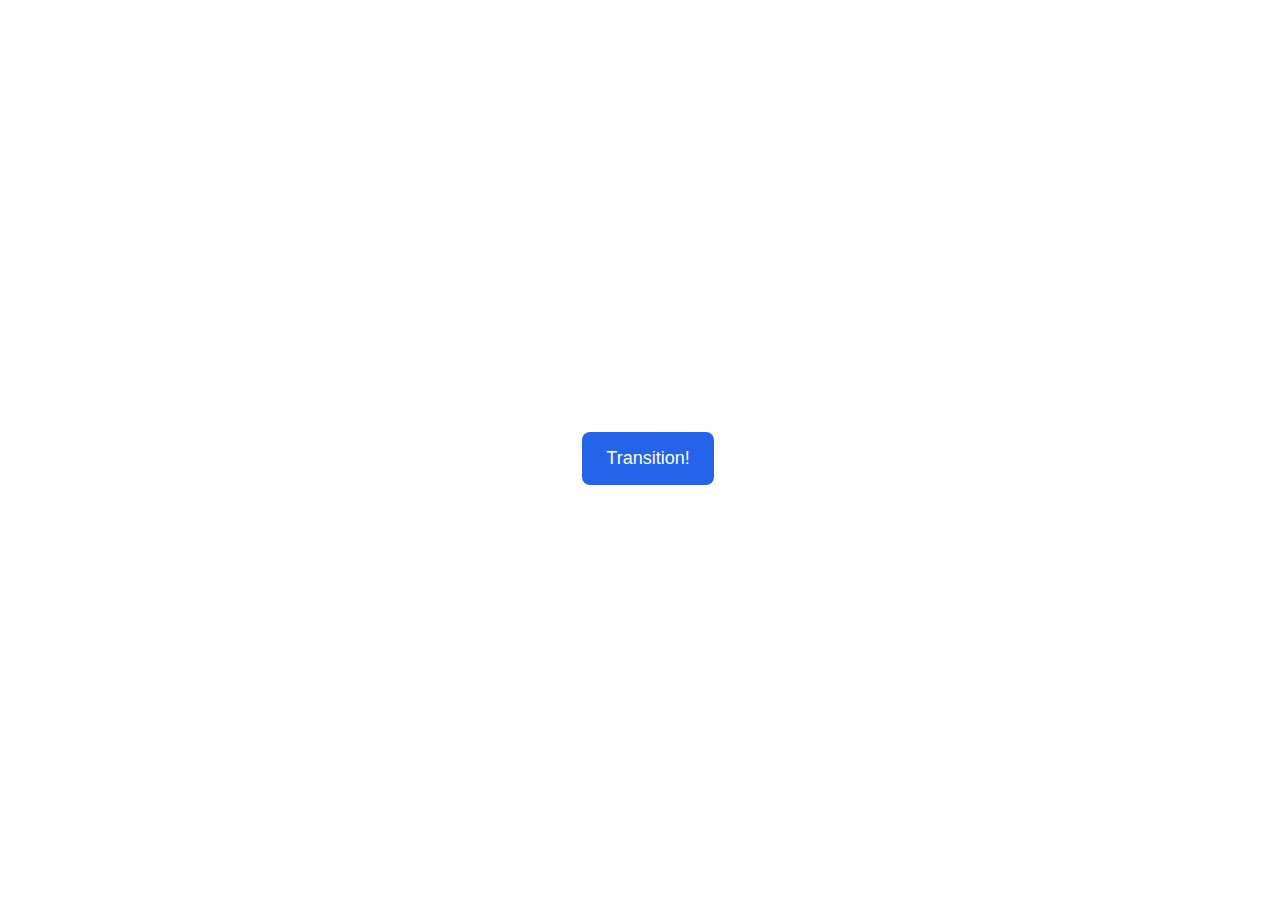
<file: animation/01-button-hover/index.html>
<!DOCTYPE html>
<html lang="en">
  <head>
    <meta charset="UTF-8" />
    <meta http-equiv="X-UA-Compatible" content="IE=edge" />
    <meta name="viewport" content="width=device-width, initial-scale=1.0" />
    <title>Button Hover</title>
    <link rel="stylesheet" href="style.css" />
  </head>
  <body>
    <div id="transition-container">
      <button>Transition!</button>
    </div>
  </body>
</html>
</file>
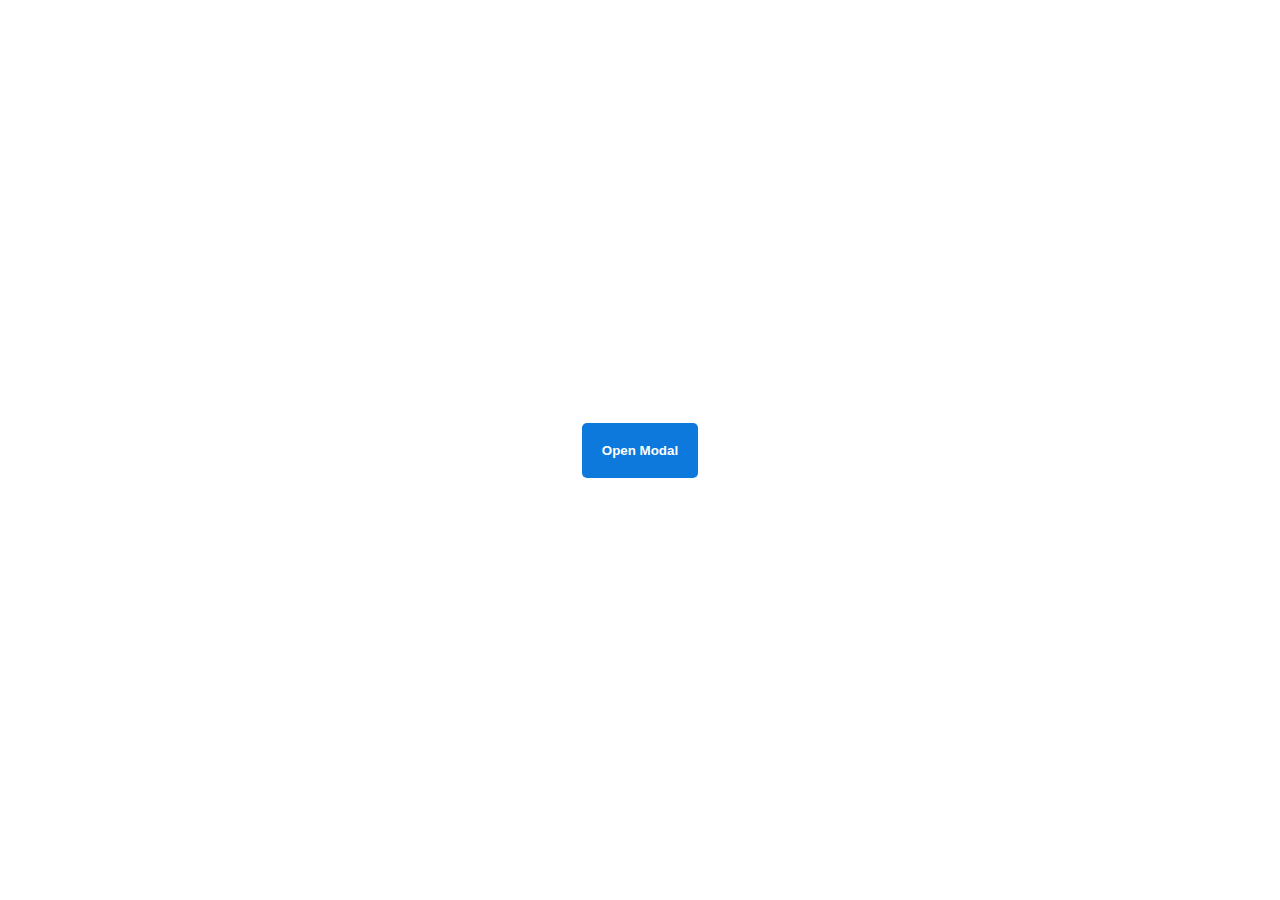
<file: animation/02-pop-up/index.html>
<!DOCTYPE html>
<html lang="en">
  <head>
    <meta charset="UTF-8" />
    <meta http-equiv="X-UA-Compatible" content="IE=edge" />
    <meta name="viewport" content="width=device-width, initial-scale=1.0" />
    <title>Popup</title>
    <link rel="stylesheet" href="style.css" />
  </head>
  <body>
    <div class="backdrop"></div>
    <div class="popup-modal">
      <h1>Look at me!</h1>
      <p>I'm a pop up dialog!</p>
      <button id="close-modal">Close Modal</button>
    </div>
    <div class="button-container">
      <button id="trigger-modal">Open Modal</button>
    </div>
    <script src="script.js"></script>
  </body>
</html>
</file>
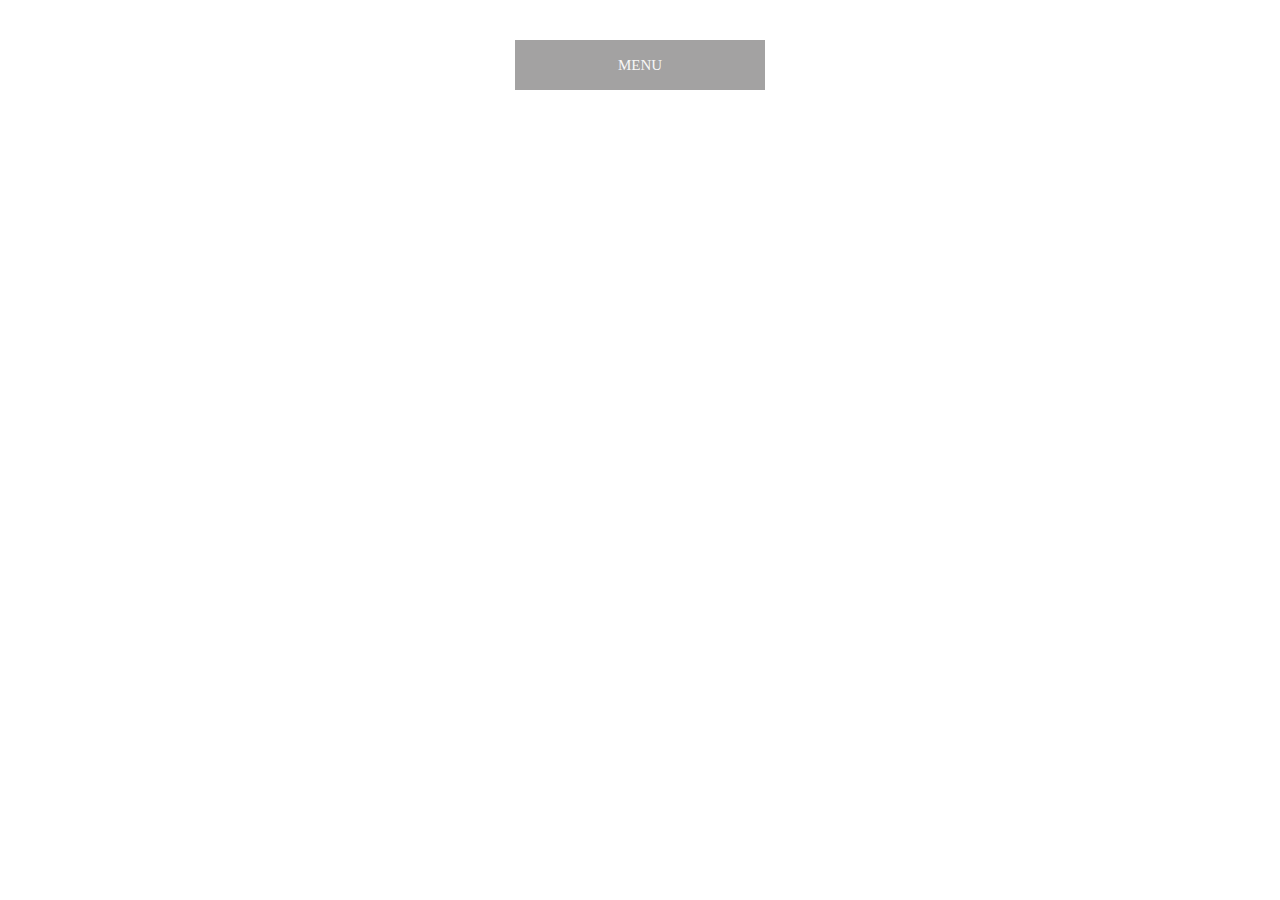
<file: animation/03-dropdown-menu/index.html>
<!DOCTYPE html>
<html lang="en">
  <head>
    <meta charset="UTF-8" />
    <meta http-equiv="X-UA-Compatible" content="IE=edge" />
    <meta name="viewport" content="width=device-width, initial-scale=1.0" />
    <title>Dropdown Menu</title>
    <link rel="stylesheet" href="style.css" />
  </head>
  <body>
    <div class="dropdown-container">
        <div class="menu-title">MENU</div>
        <ul class="dropdown-menu">
            <li>ITEM 1</li>
            <li>ITEM 2</li>
            <li>ITEM 3</li>
            <li>ITEM 4</li>
            <li>ITEM 5</li>
        </ul>
    </div>
    <script src="script.js"></script>
  </body>
</html>
</file>
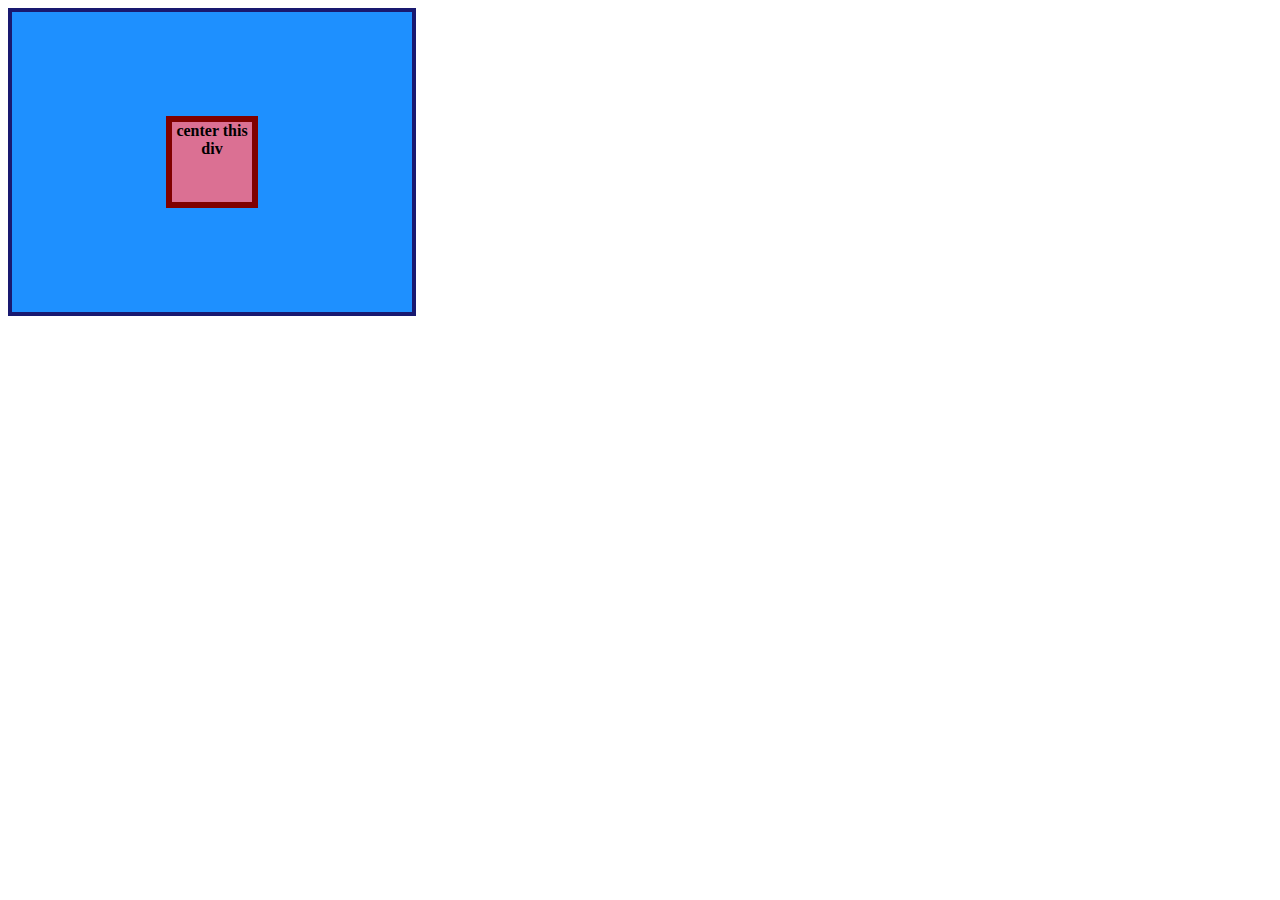
<file: flex/01-flex-center/index.html>
<!DOCTYPE html>
<html lang="en">
  <head>
    <meta charset="UTF-8">
    <meta http-equiv="X-UA-Compatible" content="IE=edge">
    <meta name="viewport" content="width=device-width, initial-scale=1.0">
    <title>CENTER THIS DIV</title>
    <link rel="stylesheet" href="style.css">
  </head>
  <body>
    <div class="container">
      <div class="box">center this div</div>
    </div>
  </body>
</html>
</file>
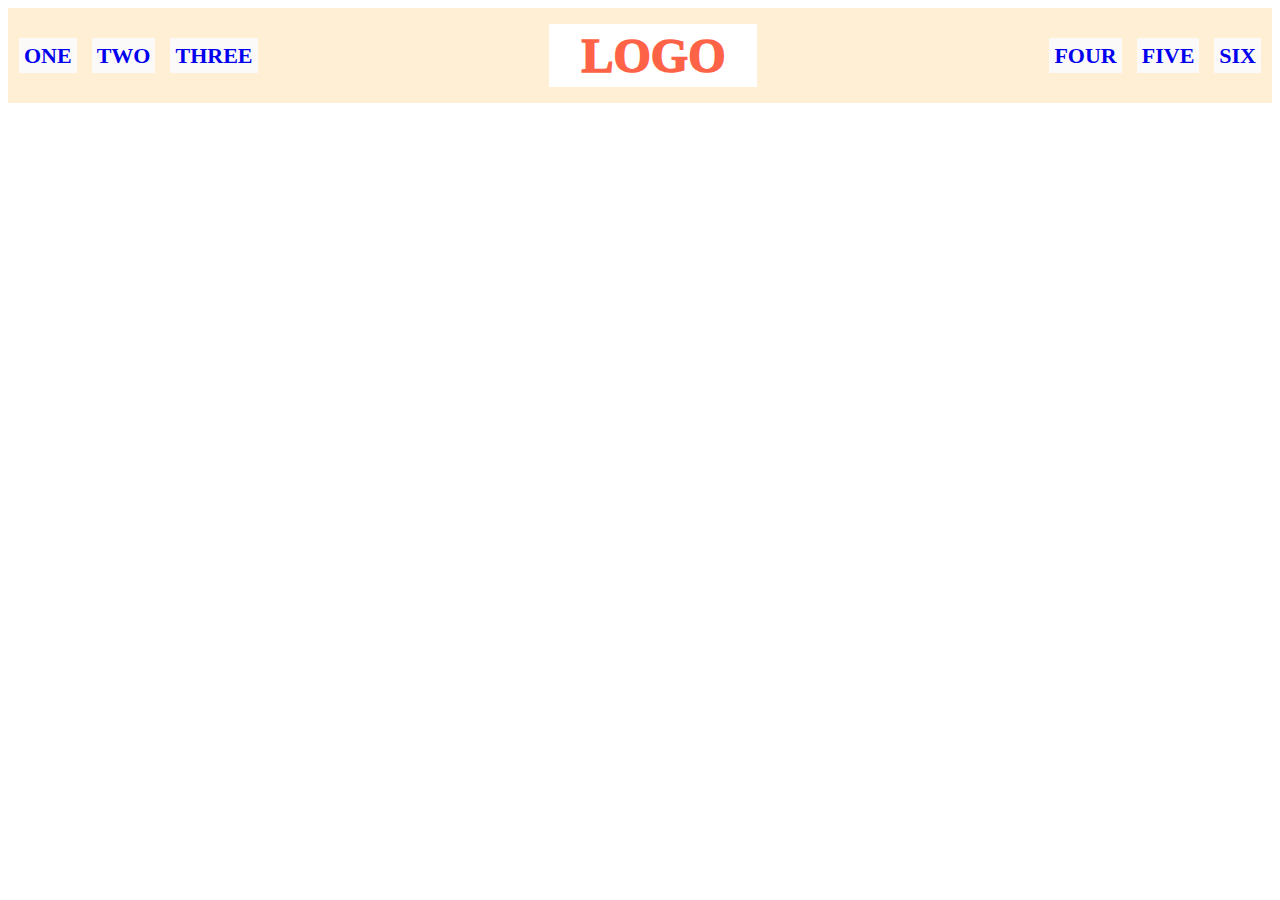
<file: flex/02-flex-header/index.html>
<!DOCTYPE html>
<html lang="en">
  <head>
    <meta charset="UTF-8">
    <meta http-equiv="X-UA-Compatible" content="IE=edge">
    <meta name="viewport" content="width=device-width, initial-scale=1.0">
    <title>Flex Header</title>
    <link rel="stylesheet" href="style.css">
  </head>
  <body>
    <div class="header">
      <div class="left-links">
        <ul>
          <li><a href="#">ONE</a></li>
          <li><a href="#">TWO</a></li>
          <li><a href="#">THREE</a></li>
        </ul>
      </div>
      <div class="logo">LOGO</div>
      <div class="right-links">
        <ul>
          <li><a href="#">FOUR</a></li>
          <li><a href="#">FIVE</a></li>
          <li><a href="#">SIX</a></li>
        </ul>
      </div>
    </div>
  </body>
</html>
</file>
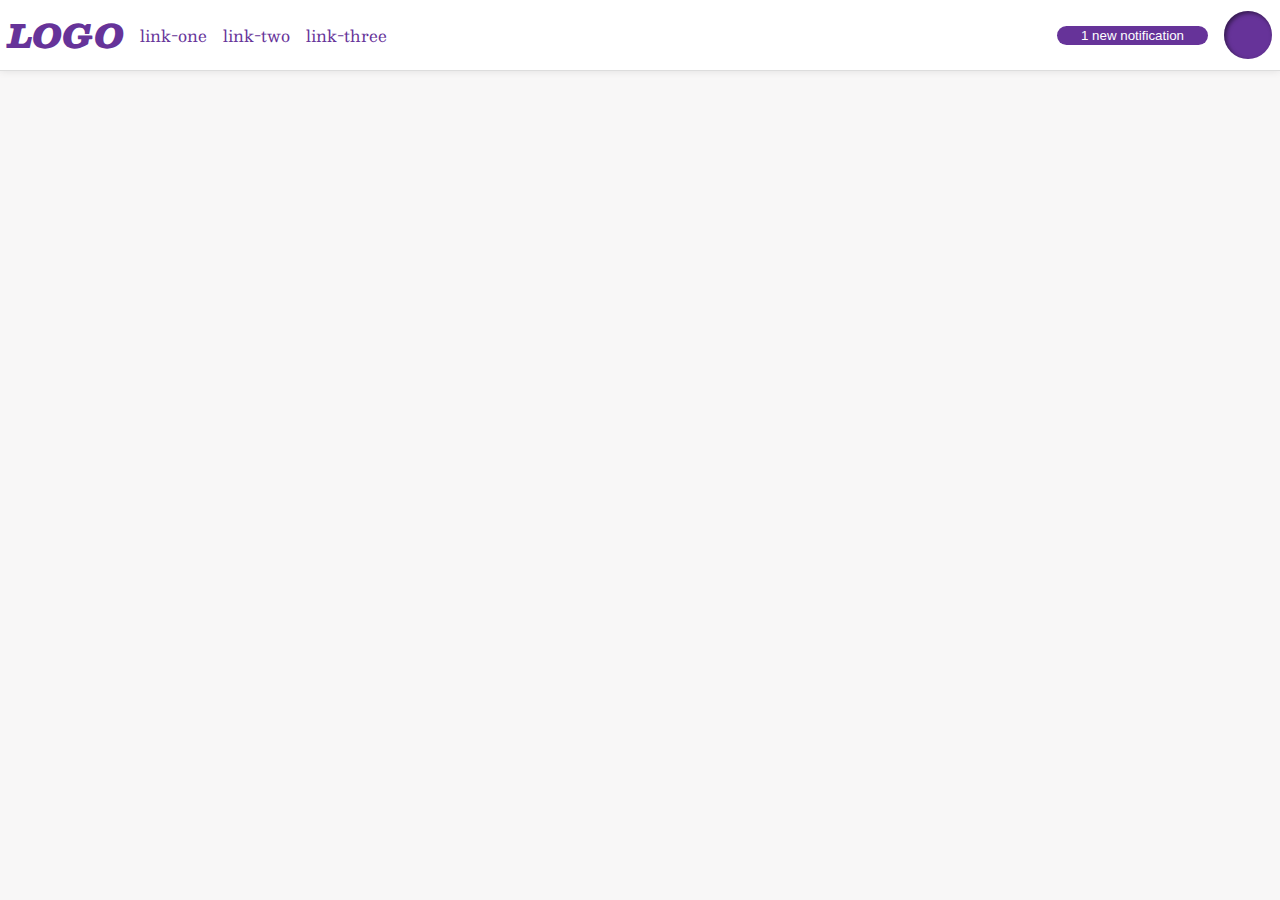
<file: flex/03-flex-header-2/index.html>
<!DOCTYPE html>
<html lang="en">
  <head>
    <meta charset="UTF-8">
    <meta http-equiv="X-UA-Compatible" content="IE=edge">
    <meta name="viewport" content="width=device-width, initial-scale=1.0">
    <title>Flex Header 2</title>
    <link rel="stylesheet" href="style.css">
  </head>
  <body>
    <div class="header">
      <div class="logo">
        LOGO
      </div>
      <div class="links">
        <a href="google.com">link-one</a>
        <a href="google.com">link-two</a>
        <a href="google.com">link-three</a>
      </div>
      <button class="notifications">
        1 new notification
      </button>
      <div class="profile-image"></div>
    </div>
  </body>
</html>
</file>
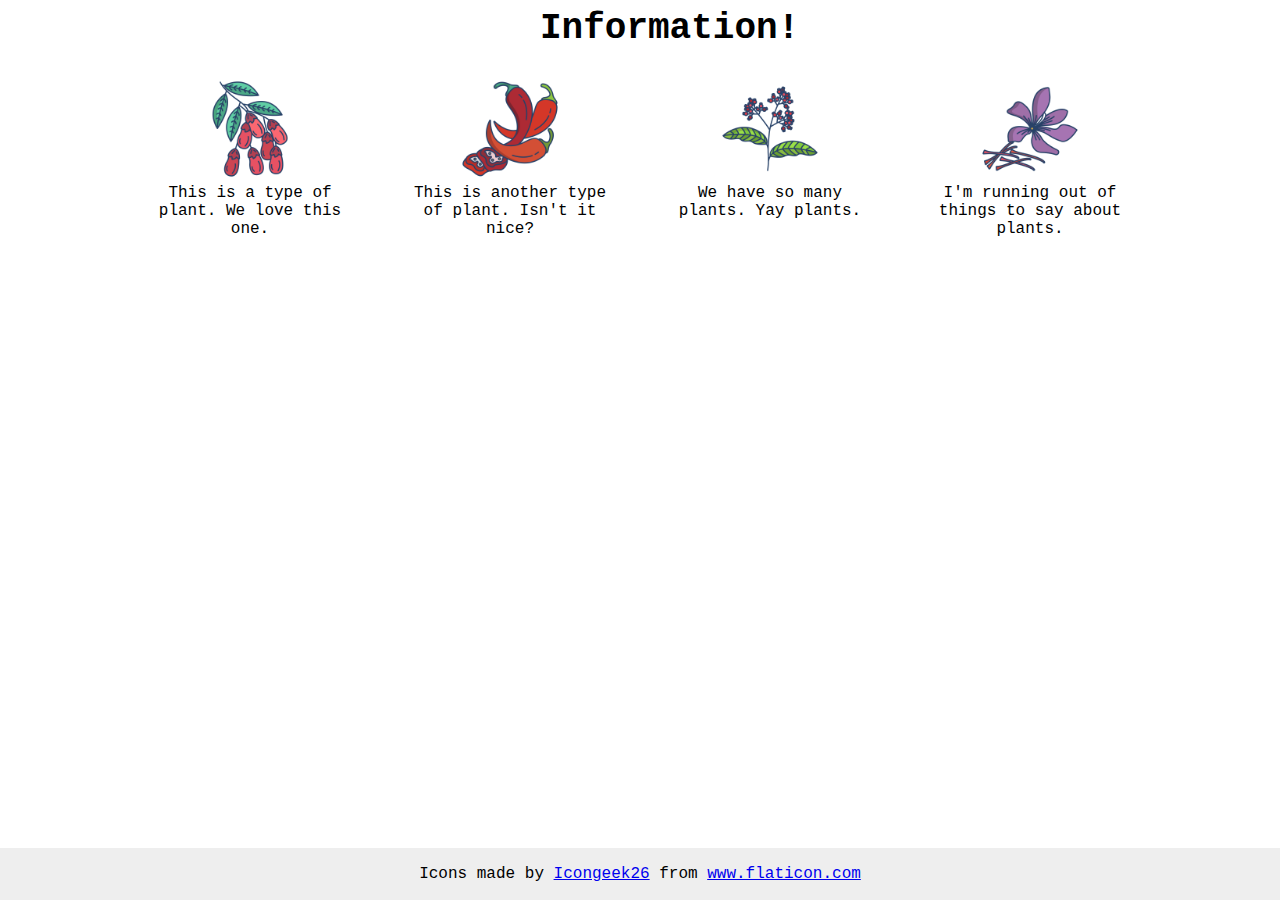
<file: flex/04-flex-information/index.html>
<!DOCTYPE html>
<html lang="en">
  <head>
    <meta charset="UTF-8">
    <meta http-equiv="X-UA-Compatible" content="IE=edge">
    <meta name="viewport" content="width=device-width, initial-scale=1.0">
    <title>Information</title>
    <link rel="stylesheet" href="style.css">
  </head>
  <body>
    <div class="title">Information!</div>
    <div class="plants">

    <div class="plantin">
    <img src="./images/barberry.png" alt="barberry">
    <div class="text">This is a type of plant. We love this one.</div>
    </div> 
    
    <div class="plantin">
    <img src="./images/chilli.png" alt="chili">
    <div class="text">This is another type of plant. Isn't it nice?</div>
    </div> 
    
    <div class="plantin">
    <img src="./images/pepper.png" alt="pepper">
    <div class="text">We have so many plants. Yay plants.</div>
    </div> 

    <div class="plantin">
    <img src="./images/saffron.png" alt="saffron">
    <div class="text">I'm running out of things to say about plants.</div>
      </div>
    <!-- disregard this section, it's here to give attribution to the creator of these icons -->
    <div class="footer">
      <div>Icons made by <a href="https://www.flaticon.com/authors/icongeek26" title="Icongeek26">Icongeek26</a> from <a href="https://www.flaticon.com/" title="Flaticon">www.flaticon.com</a></div>
    </div>
  </div>
  </body>
</html>
</file>
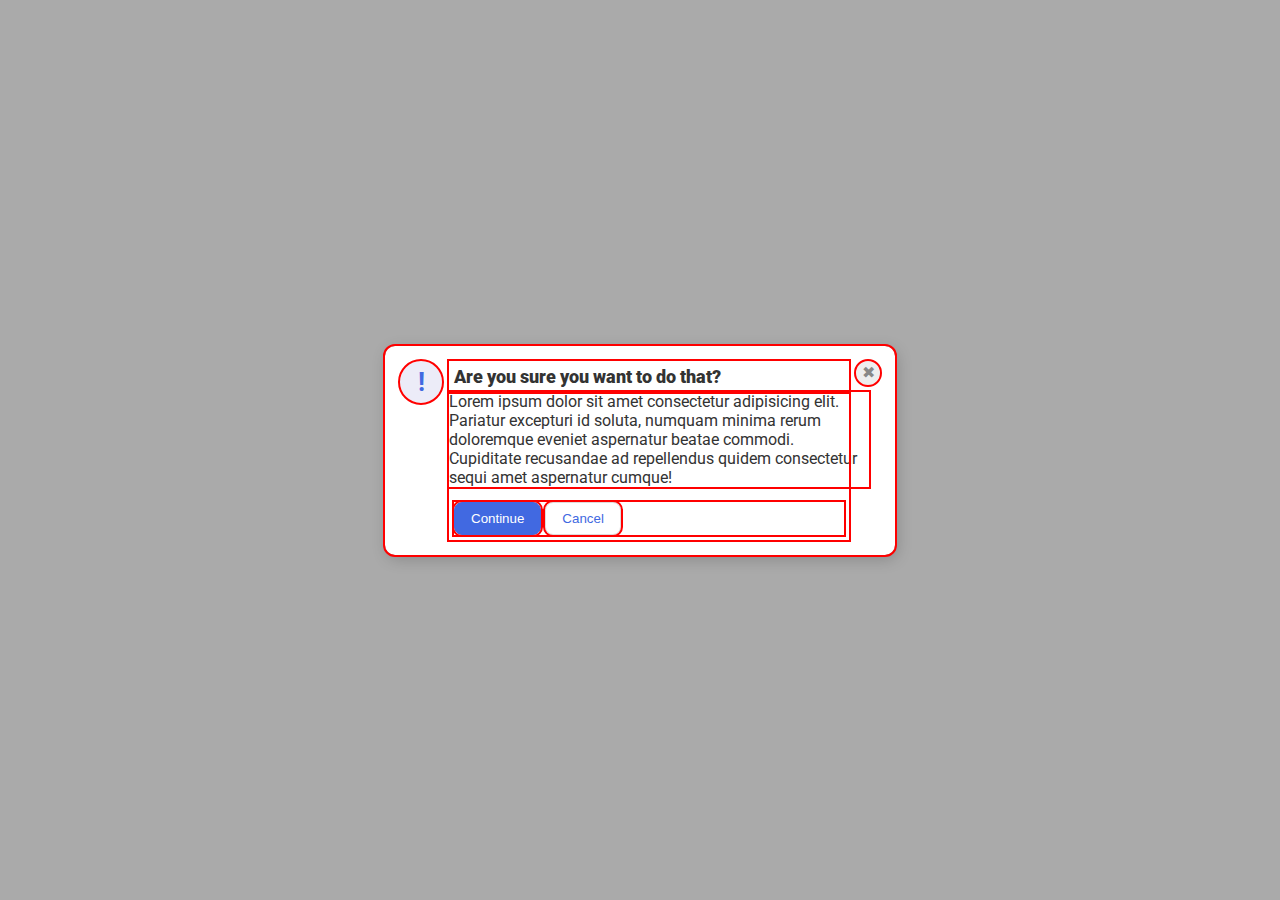
<file: flex/05-flex-modal/index.html>
<!DOCTYPE html>
<html lang="en">
  <head>
    <meta charset="UTF-8">
    <meta http-equiv="X-UA-Compatible" content="IE=edge">
    <meta name="viewport" content="width=device-width, initial-scale=1.0">
    <link rel="stylesheet" href="style.css">
    <title>Modal</title>
  </head>
  <body>
    <div class="modal">
      <div class="icon">!</div>
        <div class="head">
      <div class="header">Are you sure you want to do that?</div>
      <div class="text">Lorem ipsum dolor sit amet consectetur adipisicing elit. Pariatur excepturi id soluta, numquam minima rerum doloremque eveniet aspernatur beatae commodi. Cupiditate recusandae ad repellendus quidem consectetur sequi amet aspernatur cumque!</div>
      <div class="btns">
      <button class="continue">Continue</button>
      <button class="cancel">Cancel</button>
      </div>
    </div>
      <button class="close-button">✖</button>
    </div>
    </div>
  </body>
</html>
</file>
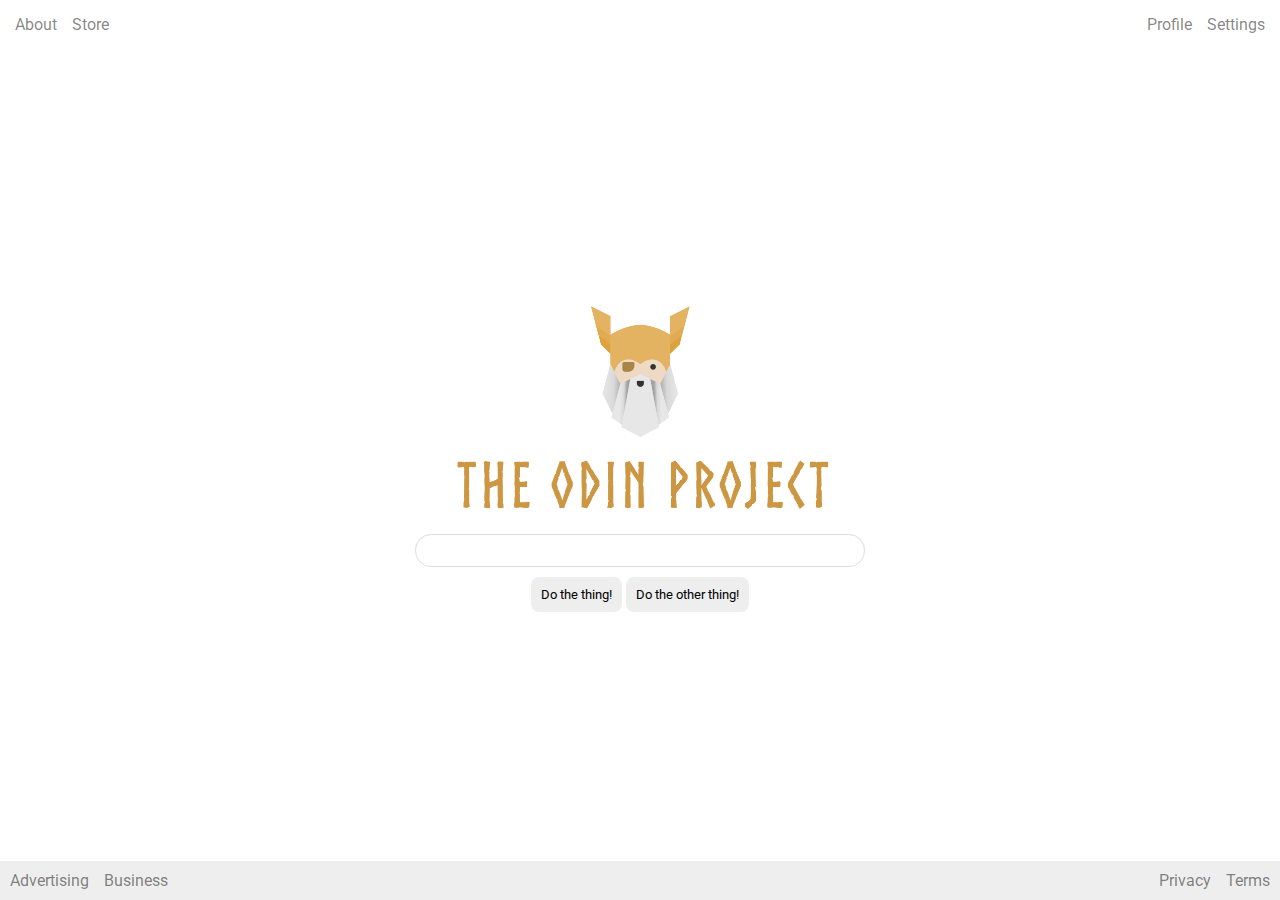
<file: flex/06-flex-layout/index.html>
<!DOCTYPE html>
<html lang="en">
  <head>
    <meta charset="UTF-8">
    <meta http-equiv="X-UA-Compatible" content="IE=edge">
    <meta name="viewport" content="width=device-width, initial-scale=1.0">
    <title>LAYOUT</title>
    <link rel="stylesheet" href="./style.css">
  </head>
  <body>
    <div class="header">
      <ul class="left-links">
        <li><a href="#">About</a></li>
        <li><a href="#">Store</a></li>
      </ul>
      <ul class="right-links">
        <li><a href="#">Profile</a></li>
        <li><a href="#">Settings</a></li>
      </ul>
    </div>

    
    <div class="content">
      <img src="./logo.png" alt="Project logo. Represents odin with the project name.">
      <div class="input">
        <input type="text">
      </div>
      <div class="buttons">
        <button>Do the thing!</button>
        <button>Do the other thing!</button>
      </div>
    </div>




    <div class="footer">
      <ul class="left-links">
        <li><a href="#">Advertising</a></li>
        <li><a href="#">Business</a></li>
      </ul>
      <ul class="right-links">
        <li><a href="#">Privacy</a></li>
        <li><a href="#">Terms</a></li>
      </ul>
    </div>
  </body>
</html>
</file>
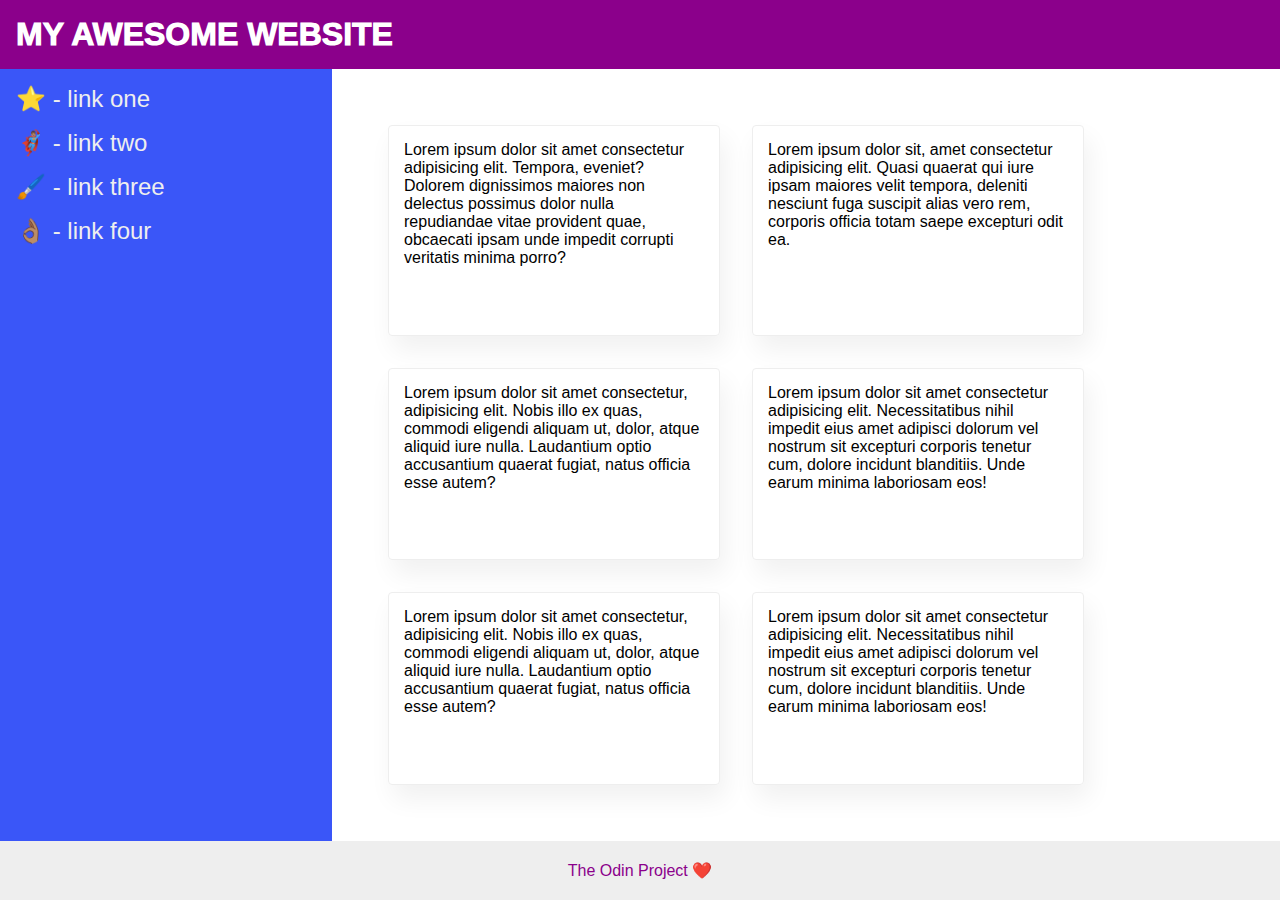
<file: flex/07-flex-layout-2/index.html>
<!DOCTYPE html>
<html lang="en">
  <head>
    <meta charset="UTF-8">
    <meta http-equiv="X-UA-Compatible" content="IE=edge">
    <meta name="viewport" content="width=device-width, initial-scale=1.0">
    <title>The Holy Grail</title>
    <link rel="stylesheet" href="style.css">
  </head>
  <body>
    <div class="header">
      MY AWESOME WEBSITE
    </div>
    <div class="content">
      <div class="sidebar">
        <ul>
        <li><a href="#">⭐ - link one</a></li>
        <li><a href="#">🦸🏽‍♂️ - link two</a></li>
        <li><a href="#">🖌️ - link three</a></li>
        <li><a href="#">👌🏽 - link four</a></li>
      </ul>
    </div>

    <div class="cards">
  
    <div class="card">Lorem ipsum dolor sit amet consectetur adipisicing elit. Tempora, eveniet? Dolorem dignissimos maiores non delectus possimus dolor nulla repudiandae vitae provident quae, obcaecati ipsam unde impedit corrupti veritatis minima porro?</div>
    <div class="card">Lorem ipsum dolor sit, amet consectetur adipisicing elit. Quasi quaerat qui iure ipsam maiores velit tempora, deleniti nesciunt fuga suscipit alias vero rem, corporis officia totam saepe excepturi odit ea.</div>
    <div class="card">Lorem ipsum dolor sit amet consectetur, adipisicing elit. Nobis illo ex quas, commodi eligendi aliquam ut, dolor, atque aliquid iure nulla. Laudantium optio accusantium quaerat fugiat, natus officia esse autem?</div>
    <div class="card">Lorem ipsum dolor sit amet consectetur adipisicing elit. Necessitatibus nihil impedit eius amet adipisci dolorum vel nostrum sit excepturi corporis tenetur cum, dolore incidunt blanditiis. Unde earum minima laboriosam eos!</div>
    <div class="card">Lorem ipsum dolor sit amet consectetur, adipisicing elit. Nobis illo ex quas, commodi eligendi aliquam ut, dolor, atque aliquid iure nulla. Laudantium optio accusantium quaerat fugiat, natus officia esse autem?</div>
    <div class="card">Lorem ipsum dolor sit amet consectetur adipisicing elit. Necessitatibus nihil impedit eius amet adipisci dolorum vel nostrum sit excepturi corporis tenetur cum, dolore incidunt blanditiis. Unde earum minima laboriosam eos!</div>
  
  </div>
  </div>

    <div class="footer">
      The Odin Project ❤️
    </div>
  </body>
</html>
</file>
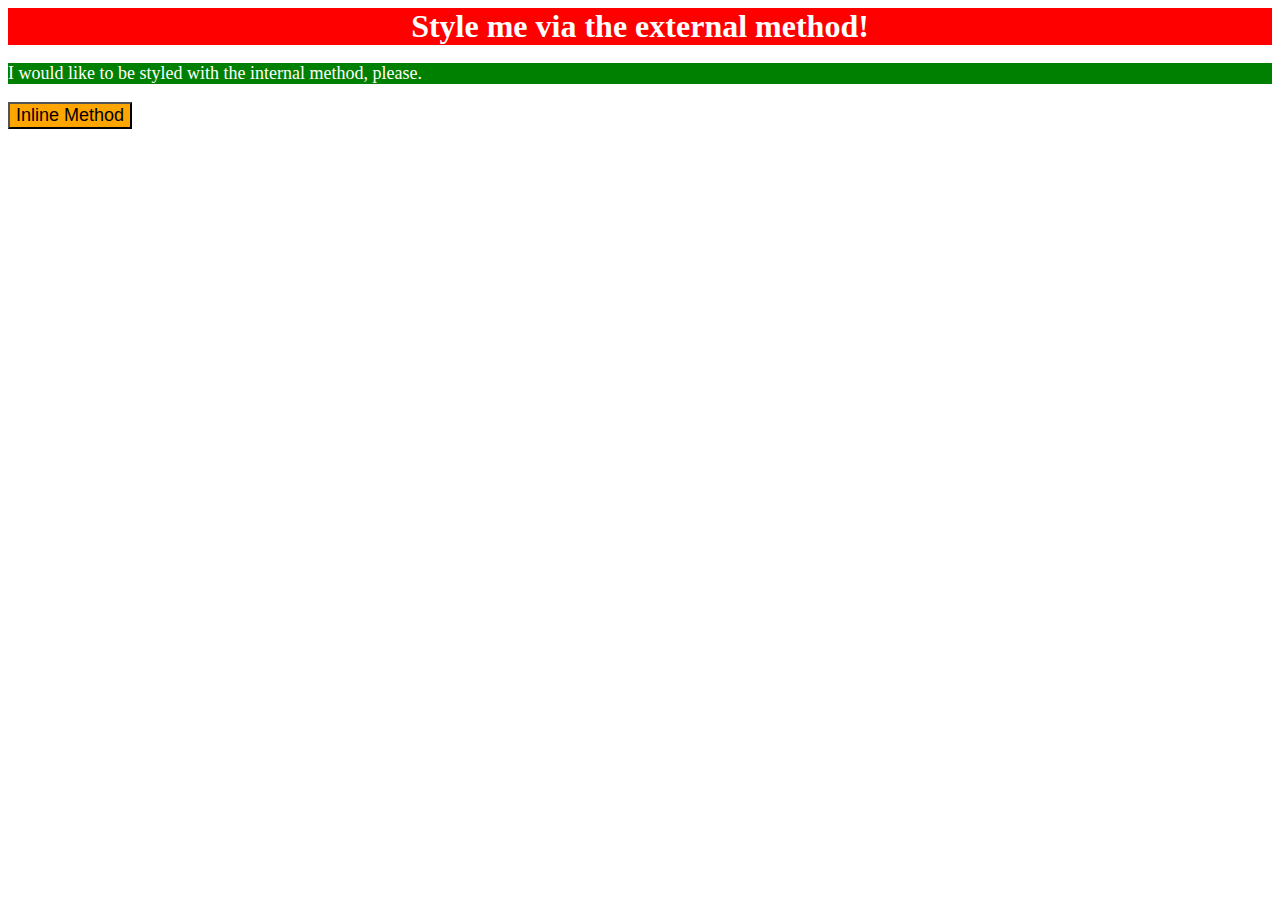
<file: foundations/01-css-methods/index.html>
<!DOCTYPE html>

<html lang="en">

  <head>
  
    <meta charset="UTF-8">
    <meta http-equiv="X-UA-Compatible" content="IE=edge">
    <meta name="viewport" content="width=device-width, initial-scale=1.0">
    <title>Methods for Adding CSS</title>
    <link rel="Stylesheet" href="styles.css">
    <style>
      p{
    color: white;
    background-color: green;
    font-size: 18px;
      }
    </style>
  </head>

  <body>

    <div>Style me via the external method!</div>
    <p>I would like to be styled with the internal method, please.</p>
    <button style="background-color: orange;font-size: 18px;">Inline Method</button>
    
  </body>
</html>
</file>
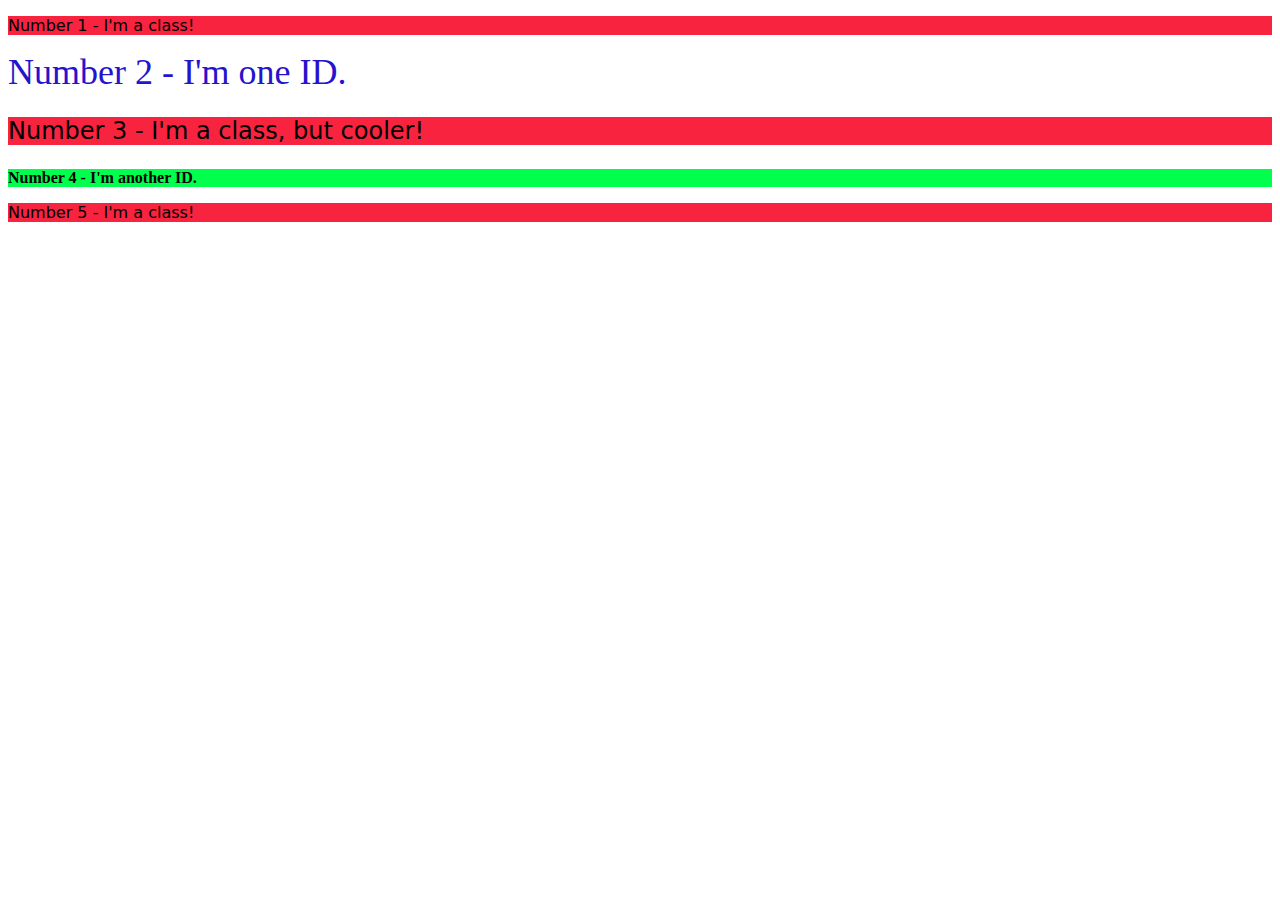
<file: foundations/02-class-id-selectors/index.html>
<!DOCTYPE html>
<html lang="en">
  <head>
    <meta charset="UTF-8">
    <meta http-equiv="X-UA-Compatible" content="IE=edge">
    <meta name="viewport" content="width=device-width, initial-scale=1.0">
    <title>Class and ID Selectors</title>
    <link rel="stylesheet" href="style.css">

  </head>

  <body>


    <p class="shared">Number 1 - I'm a class!</p>

    <div id="line2">Number 2 - I'm one ID.</div>

    <p class="shared line3 ">Number 3 - I'm a class, but cooler!</p>

    <div id="line4">Number 4 - I'm another ID.</div>

    <p class="shared">Number 5 - I'm a class!</p>



  </body>
</html>
</file>
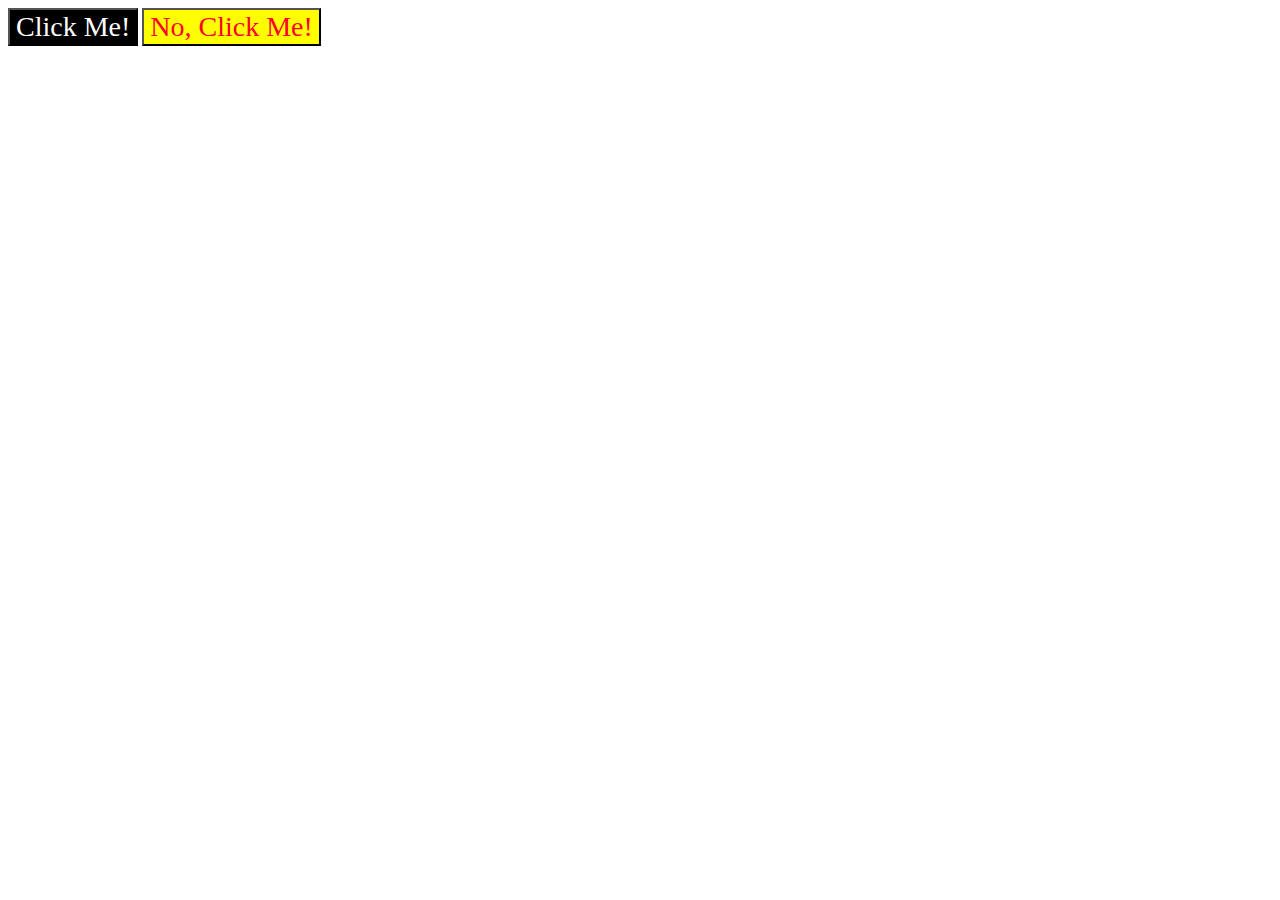
<file: foundations/03-grouping-selectors/index.html>
<!DOCTYPE html>
<html lang="en">
  <head>
    <meta charset="UTF-8">
    <meta http-equiv="X-UA-Compatible" content="IE=edge">
    <meta name="viewport" content="width=device-width, initial-scale=1.0">
    <title>Grouping Selectors</title>
    <link rel="stylesheet" href="style.css">
  </head>
  <body>


    <button class="click">Click Me!</button>
    <button class="no-click">No, Click Me!</button>
  
  
  </body>
</html>
</file>
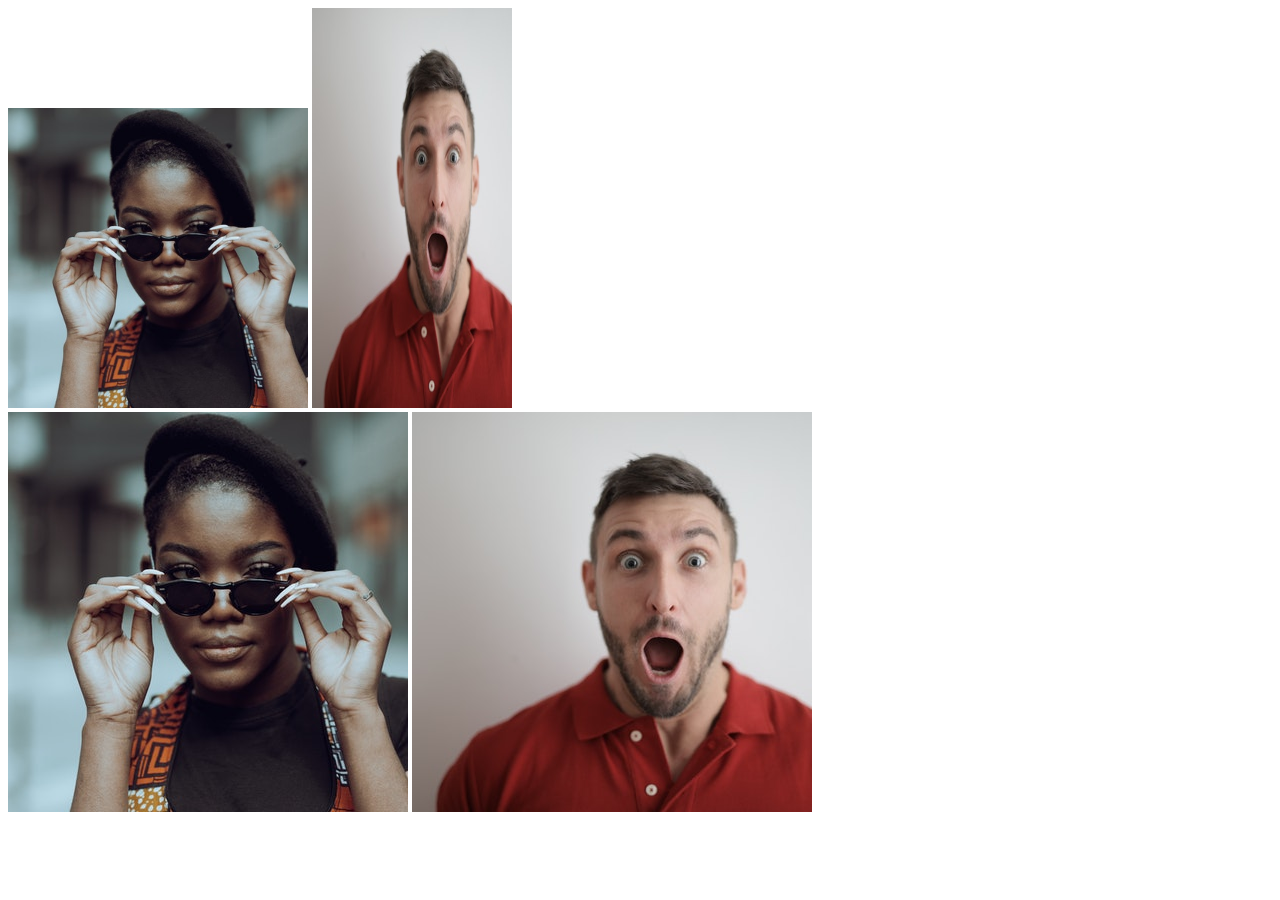
<file: foundations/04-chaining-selectors/index.html>
<!DOCTYPE html>
<html lang="en">
  <head>
    <meta charset="UTF-8">
    <meta http-equiv="X-UA-Compatible" content="IE=edge">
    <meta name="viewport" content="width=device-width, initial-scale=1.0">
    <title>Chaining Selectors</title>
    <link rel="stylesheet" href="style.css">
  </head>
  <body>
    <!-- Check image source path. Review Foundations lesson - Links and Images -->
    <!-- Use the classes BELOW this line -->
    <div class="change">
      <img class="avatar proportioned" src="images/pexels-katho-mutodo-8434791.jpg" alt="Woman with glasses">
      <img class="avatar distorted" src="images/pexels-andrea-piacquadio-3777931.jpg" alt="Man with surprised expression">
    </div>
    <!-- Use the classes ABOVE this line -->
    <div>
      <img class="original proportioned" src="images/pexels-katho-mutodo-8434791.jpg" alt="Woman with glasses">
      <img class="original distorted" src="images/pexels-andrea-piacquadio-3777931.jpg" alt="Man with surprised expression">
    </div>
  </body>
</html>
</file>
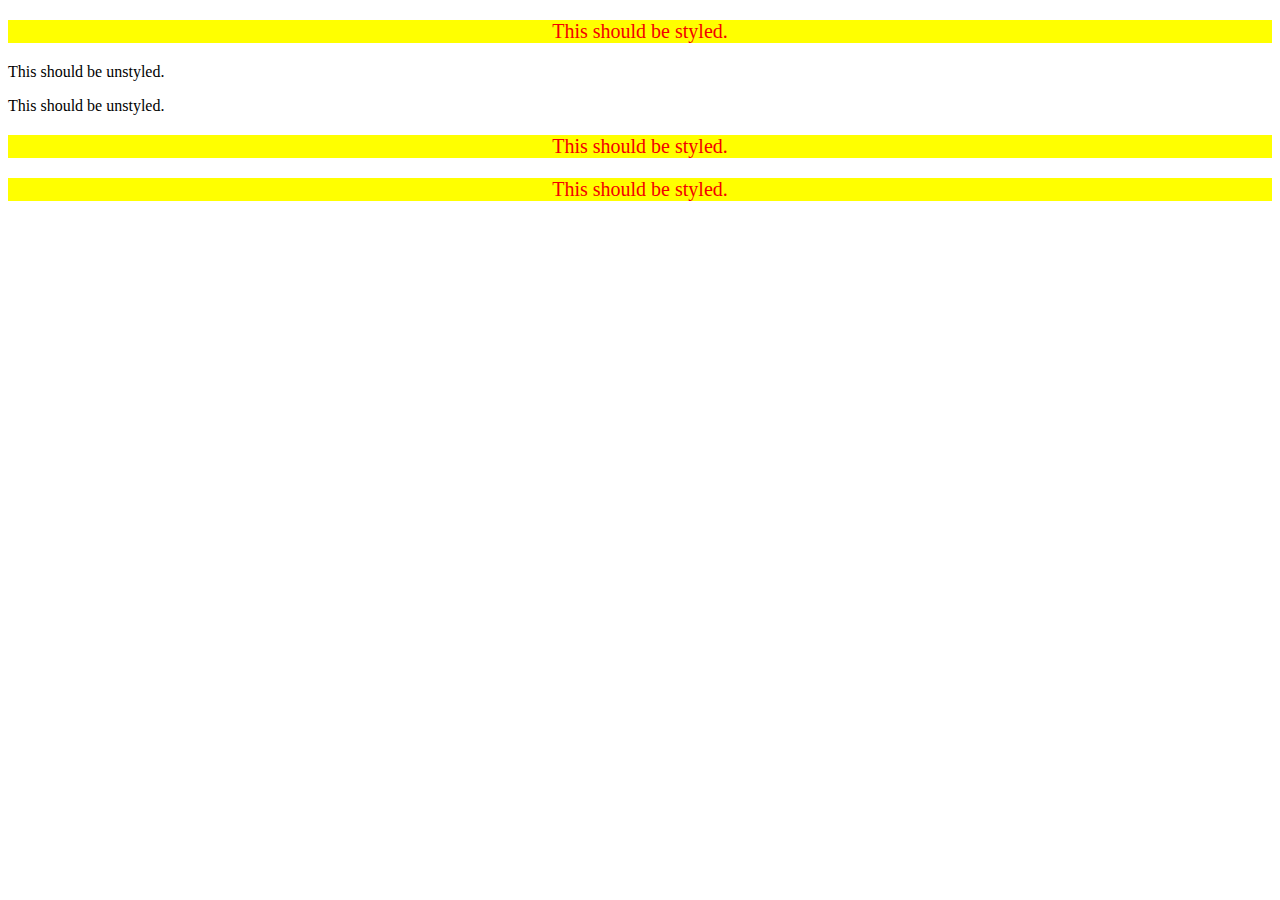
<file: foundations/05-descendant-combinator/index.html>
<!DOCTYPE html>
<html lang="en">
  <head>
    <meta charset="UTF-8">
    <meta http-equiv="X-UA-Compatible" content="IE=edge">
    <meta name="viewport" content="width=device-width, initial-scale=1.0">
    <title>Descendant Combinator</title>
    <link rel="stylesheet" href="style.css">
  </head>
  <body>
    <div class="container">
      <p class="text">This should be styled.</p>
    </div>
    <p class="text">This should be unstyled.</p>
    <p class="text">This should be unstyled.</p>
    <div class="container">
      <p class="text">This should be styled.</p>
      <p class="text">This should be styled.</p>
    </div>
  </body>
</html>
</file>
<file: animation/01-button-hover/style.css>
#transition-container{
  width: 100vw;
  height: 100vh;
  display: flex;
  flex-direction: column;
  justify-content: center;
  align-items: center;
  font-family: Arial, sans-serif;
  
}


button:hover {
  width: 160px;
  height: 80px;
  background-color:#2563eb;
  animation: bounce 0.5s ease;
}


button {
  border-radius: 8px;
  border: none;
  background-color: #2563eb;
  color: white;
  font-size: 18px;
  transition: ease-in;
  padding: 16px 24px;
  text-align: center;
}
</file>
<file: animation/02-pop-up/style.css>
* {
  padding: 0;
  margin: 0;
}

body {
  overflow: hidden;
}

.button-container {
  width: 100vw;
  height: 100vh;
  background-color: #ffffff;
  opacity: 100%;
  display: flex;
  align-items: center;
  justify-content: center;
}

button {
  padding: 20px;
  color: #ffffff;
  background-color: #0e79dd;
  border: none;
  border-radius: 5px;
  font-weight: 600;
}

.popup-modal {
  padding: 32px 64px;
  background-color: white;
  border: 1px solid black;
  border-radius: 10px;
  position: fixed;
  top: 50%;
  left: 50%;
  transform-origin: center;
  transform: translate(-50%, -50%);
  pointer-events: none;
  opacity: 0%;
  text-align: center;
}

.popup-modal p {
  margin-bottom: 24px;
}

.backdrop {
  pointer-events: none;
  position: fixed;
  inset: 0;
  background: #000;
  opacity: 0%;
}

.popup-modal.show {
  opacity: 100%;
  pointer-events: all;
}

.backdrop.show {
  opacity: 30%;
}
</file>
<file: animation/03-dropdown-menu/style.css>
.dropdown-container {
  max-width: 250px;
  margin: 40px auto;
  text-align: center;
  line-height: 50px;
  font-size: 15px;
  color: rgb(247, 247, 247);
  cursor: pointer;
}

.menu-title {
  background-color: rgb(163, 162, 162);
}

.dropdown-menu {
  list-style: none;
  padding: 0;
  margin: 0;
  background-color: rgb(99, 97, 97);

  display: none;
}

ul.dropdown-menu li:hover {
  background: rgb(47, 46, 46);
}

.visible {
  display: block;
}
</file>
<file: flex/01-flex-center/style.css>
.container {
  background: dodgerblue;
  border: 4px solid midnightblue;
  width: 400px;
  display: flex;
  justify-content: center;
  align-items: center;
  height: 300px;
}

.box {
  background: palevioletred;
  font-weight: bold;
  text-align: center;
  border: 6px solid maroon;
  width: 80px;
  height: 80px;
}
</file>
<file: flex/02-flex-header/style.css>
.header  {
  padding: 6px;
  font-family: monospace;
  flex-wrap: wrap;
  font-weight: 1000;
  font-family:serif;
  background: papayawhip;
  display: flex;
  justify-content: space-between;
  align-items: center;
}

.logo {
  font-size: 48px;
  color: tomato;
  background: white;
  padding: 4px 32px;
  margin: 10px;
  font-weight:bolder;
}

ul {
  /* this removes the dots on the list items*/
  list-style-type: none;
  gap:15px;
  align-items: center;
  display: flex;
  padding: 5px;
  font-weight: 600;
}

a {
  font-size: 22px;
  background: rgb(252, 249, 249);
  padding: 5px;

  /* this removes the line under the links */
  text-decoration: none;
}
</file>
<file: flex/03-flex-header-2/style.css>
/* this is some magical font-importing.  
you'll learn about it later. */
@import url('https://fonts.googleapis.com/css2?family=Besley:ital,wght@0,400;1,900&display=swap');

body {
  margin: 0;
  background: #f8f7f7;
  font-family: Besley, serif;
  
}




.header {
  display: flex;
  background: white;
  border-bottom: 1px solid #ddd;
  box-shadow: 0 0 8px rgba(0,0,0,.1);
  flex-wrap: wrap;
  padding: 8px;
  gap:16px;
  align-items: center;
  
}

.profile-image {
  background: rebeccapurple;
  box-shadow: inset 2px 2px 4px rgba(0,0,0,.5);
  border-radius: 50%;
  width: 48px;
  height: 48px;
}

.logo {
  color: rebeccapurple;
  font-size: 32px;
  font-weight: 900;
  font-style: italic;
}

button {
  border: none;
  border-radius: 10px;
  background: rebeccapurple;
  color: white;
  
  padding: 2px 24px;
  
}

a {
  /* this removes the line under our links */
  text-decoration: none;
  color: rebeccapurple;
  
}

.links {
  list-style-type: none;
  display: flex;
  gap: 16px;
  margin-right: auto;
}
</file>
<file: flex/04-flex-information/style.css>
body {
  font-family: 'Courier New', Courier, monospace;
  
}

.plantin{
max-width: 200px;
margin: 30px;
}

 .plants{
  flex-wrap: wrap;
  display: flex;
  justify-content: center;
  text-align: center;
  margin: auto;
}

img {
  width: 100px;
  height: 100px;
}

.title {
  font-size: 36px;
  font-weight: 900;
  width: 200px;
  margin: auto;
}

/* do not edit this footer */
.footer {
  position: fixed;
  bottom: 0;
  left: 0;
  right: 0;
  height: 52px;
  display: flex;
  align-items: center;
  justify-content: center;
  background: #eee;
}
</file>
<file: flex/05-flex-modal/style.css>
@import url('https://fonts.googleapis.com/css2?family=Roboto:wght@400;700&display=swap');

html, body {
  height: 100%;
}

body {
  font-family: Roboto, sans-serif;
  margin: 0;
  background: #aaa;
  color: #333;
  /* I'll give you this one for free lol */
  display: flex;
  align-items: center;
  justify-content: center;
}

.btns{
 margin: 5px; 
}
  

.header{
  font-weight: 1000;
  padding: 5px;
  align-items: start;
  font-size: large;
}

.head{
  display: flex;
  flex-direction: column;
  background-color: rgb(255, 255, 255);
  max-width: 400px;
}

.text{
  width: 420px;
  margin-bottom: 10px;
}

.modal {
  flex-wrap: wrap;
  background: rgb(255, 255, 255);
  width: 480px;
  padding: 15px;
  display: flex;
  border-radius: 10px;
  box-shadow: 2px 4px 16px rgba(0,0,0,.2);
  justify-content: space-between; 
}

.icon {
  flex-shrink: 0;
  color: royalblue;
  font-size: 26px;
  font-weight: 700;
  background: rgb(236, 236, 248);
  width: 42px;
  height: 42px;
  border-radius: 50%;
  display: flex;
  align-items: center;
  justify-content: center;
}

.close-button {
  background: #eee;
  border-radius: 50%;
  color: #888;
  font-weight: 400;
  font-size: 16px;
  height: 24px;
  width: 24px;
  display: flex;
  align-items: center;
  justify-content: center;
  border: 1px solid #eee;
  padding: 0;
}

*{
  outline: 2px solid red;;
}


button {
  cursor: pointer;
  padding: 8px 16px;
  border-radius: 8px;
}

button.continue {
  background: royalblue;
  border: 1px solid royalblue;
  color: white;
}

button.cancel {
  background: white;
  border: 1px solid #ddd;
  color: royalblue;
}
</file>
<file: flex/06-flex-layout/style.css>
@import url('https://fonts.googleapis.com/css2?family=Roboto:wght@400;700&display=swap');

body {
  height: 100vh;
  margin: 0;
  display: flex;
  flex-direction: column;
  overflow: hidden;
  font-family: Roboto, sans-serif;
}

.header{
  display: flex;
  margin: 10px;
  padding: 5px;
}


.content{
  justify-content: center;
  justify-content:center;
  align-items: center;
  margin: auto;
  flex: 1;
  flex-direction: column;
  display: flex;
}


.right-links
{
  display: flex;
  margin-left: auto;
  gap: 15px;
  list-style-type: none;
}

a{
  text-decoration: none;
  color: rgba(0, 0, 0, 0.486);
}

.left-links
{
  display: flex;
  gap: 15px;
}

.footer{
  display: flex;
  background-color: #eeeeee;
  padding: 10px;
}


ul {
  display: flex;
  list-style: none;
  margin: 0;
  padding: 0;
  gap: 16px
}


img {
  width: 600px;
}

button {
  font-family: Roboto, sans-serif;
  border: none;
  padding: 10px;
  border-radius: 8px;
  background: #eee;
}

input {
  border: 1px solid #ddd;
  border-radius: 16px;
  padding: 8px 24px;
  width: 400px;
  margin: 10px;
}
</file>
<file: flex/07-flex-layout-2/style.css>
body {
  font-family: -apple-system, BlinkMacSystemFont, 'Segoe UI', Roboto, Oxygen, Ubuntu, Cantarell, 'Open Sans', 'Helvetica Neue', sans-serif;
  margin: 0;
  min-height: 100vh;
  display: flex;
  flex-direction: column;
}

.header {
  background: darkmagenta;
  color: white;
  padding: 16px;
  display: flex;
  align-items: center;
  font-size: 32px;
  font-weight: 1000;
}


.content {
  display: flex;
  flex: 1;
}


.cards{
  display: flex;  
  flex-wrap: wrap;
  padding: 40px;
}

.footer {
  text-align: center;
  align-items: center;
  padding: 20px;
  background: #eee;
  color: darkmagenta;
  margin-top: auto;
}

.sidebar {
  background: rgb(58, 86, 248);
  box-sizing: border-box; 
  padding: 16px;
  flex-shrink: 0;
  /* border: 2px solid red; */
  
}

li{
  margin-bottom: 16px;
}

a{
  text-decoration: none;
  color: #eee;
  font-size: 24px;
}

ul{
  list-style-type: none;
  padding:0;
  margin:0;
  width: 300px;
}

.card {
  border: 1px solid #eee;
  box-shadow: 5px 14px 26px rgba(0,0,0,.06);
  border-radius: 4px;
  width:300px;
  margin: 16px;
  padding: 15px;
}
</file>
<file: foundations/01-css-methods/styles.css>
div {
    background-color: red;
    color: white;
    font-size: 32px;
    text-align: center;
    font-weight: bold;
}
</file>
<file: foundations/02-class-id-selectors/style.css>
.shared{
    font-family: 'Verdana', 'DejaVu sans' , sans-serif;
    background-color: rgb(247, 35, 63);
}

#line2 {
    color:hsl(246, 83%, 44%);
    font-size: 36px;
}

.line3 {
    font-size: 24px;
}

#line4 {
    font-weight: bold;
    background-color: #01ff4d;
}
</file>
<file: foundations/03-grouping-selectors/style.css>
.click {
    color: #ffffff;
    background-color: rgb(0, 0, 0);
}

.no-click {
    color:hsl(350, 150%, 50%);
    background-color: yellow;
}

.click,
.no-click {
    font-family: 'Helvitica', 'Times New Roman', sans-serif;
    font-size: 28px;
}
</file>
<file: foundations/04-chaining-selectors/style.css>
.avatar.proportioned{
    height: auto;
        width: 300px;
}

.avatar.distorted{
    height: 400px;
    width: 200px;
}
</file>
<file: foundations/05-descendant-combinator/style.css>
.container .text{
    background-color: yellow;
    color: rgb(243, 0, 0);
    text-align: center;
    font-size: 20px;
}

/* Below are some other possible descendant combinators:

div p
div > p
div .text
.container p

*/
</file>
